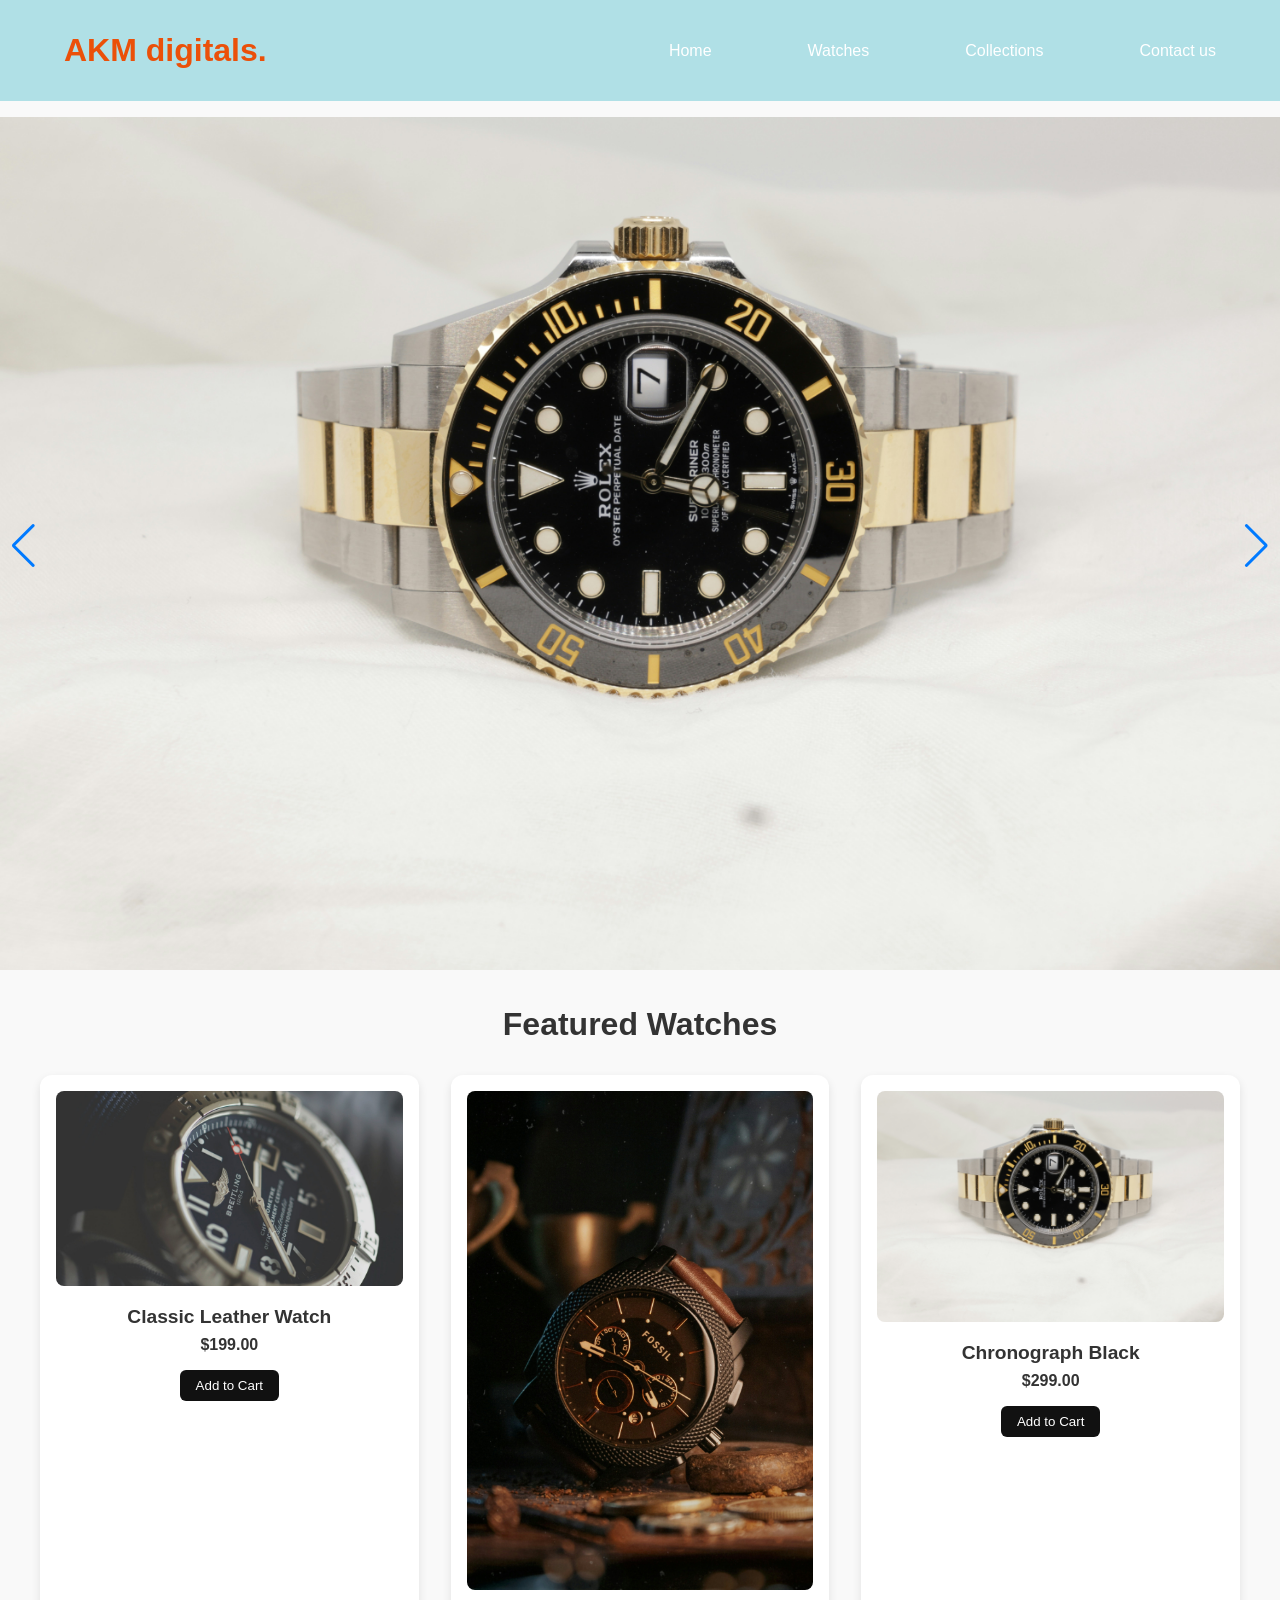
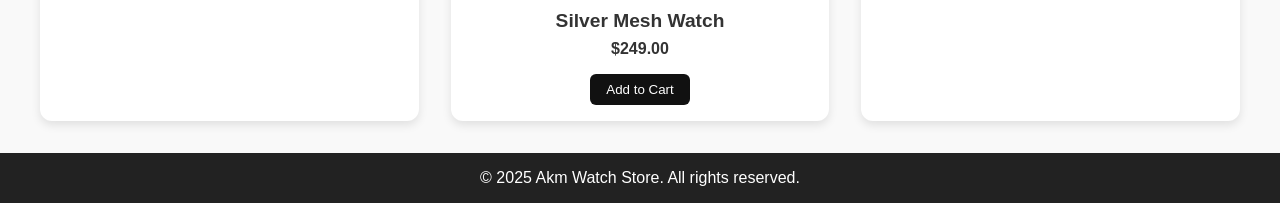
<file: index.html>
<!DOCTYPE html>
<html lang="en">
<head>
  <meta charset="UTF-8" />
  <meta name="viewport" content="width=device-width, initial-scale=1.0" />
  <title>Watch Store</title>
  <link rel="stylesheet" href="style5.css" />
  <link rel="stylesheet" href="https://cdn.jsdelivr.net/npm/swiper/swiper-bundle.min.css" />
</head>
<body>

  <!-- Header -->
  <header class="header">
    <h1 class="logo"><a href="index5.html">AKM digitals<span>.</span></a></h1>
    <nav>
      <ul>
        <li><a href="#">Home</a></li>
        <li><a href="#">Watches</a></li>
        <li><a href="#">Collections</a></li>
        <li><a href="#">Contact us</a></li>
      </ul>
    </nav>
  </header>

  <!-- Hero Slider -->
  <section class="hero">
    <div class="swiper hero-slider">
      <div class="swiper-wrapper">
        <div class="swiper-slide"><img src="daniel-hay-O703kpzIsQI-unsplash.jpg" alt="Watch 1"></div>
        <div class="swiper-slide"><img src="frank-park-nXruwpNrOzQ-unsplash.jpg" alt="Watch 2"></div>
        <div class="swiper-slide"><img src="john-torcasio-TJrkkhdB39E-unsplash.jpg" alt="Watch 3"></div>
      </div>
      <div class="swiper-pagination"></div>
      <div class="swiper-button-next"></div>
      <div class="swiper-button-prev"></div>
    </div>
  </section>

  <!-- Products -->
  <section class="products">
    <h2>Featured Watches</h2>
    <div class="product-grid">
      <div class="product-card">
        <img src="frank-park-nXruwpNrOzQ-unsplash.jpg" alt="Watch 1">
        <h3>Classic Leather Watch</h3>
        <p>$199.00</p>
        <button>Add to Cart</button>
      </div>
      <div class="product-card">
        <img src="shreesha-bhat-lz6z9GZu8hk-unsplash.jpg" alt="Watch 2">
        <h3>Silver Mesh Watch</h3>
        <p>$249.00</p>
        <button>Add to Cart</button>
      </div>
      <div class="product-card">
        <img src="daniel-hay-O703kpzIsQI-unsplash.jpg" alt="Watch 3">
        <h3>Chronograph Black</h3>
        <p>$299.00</p>
        <button>Add to Cart</button>
      </div>
    </div>
  </section>

  <!-- Footer -->
  <footer class="footer">
    <p>&copy; 2025 Akm Watch Store. All rights reserved.</p>
  </footer>

  <script src="https://cdn.jsdelivr.net/npm/swiper/swiper-bundle.min.js"></script>
  <script src="script.js"></script>
</body>
</html>
</file>
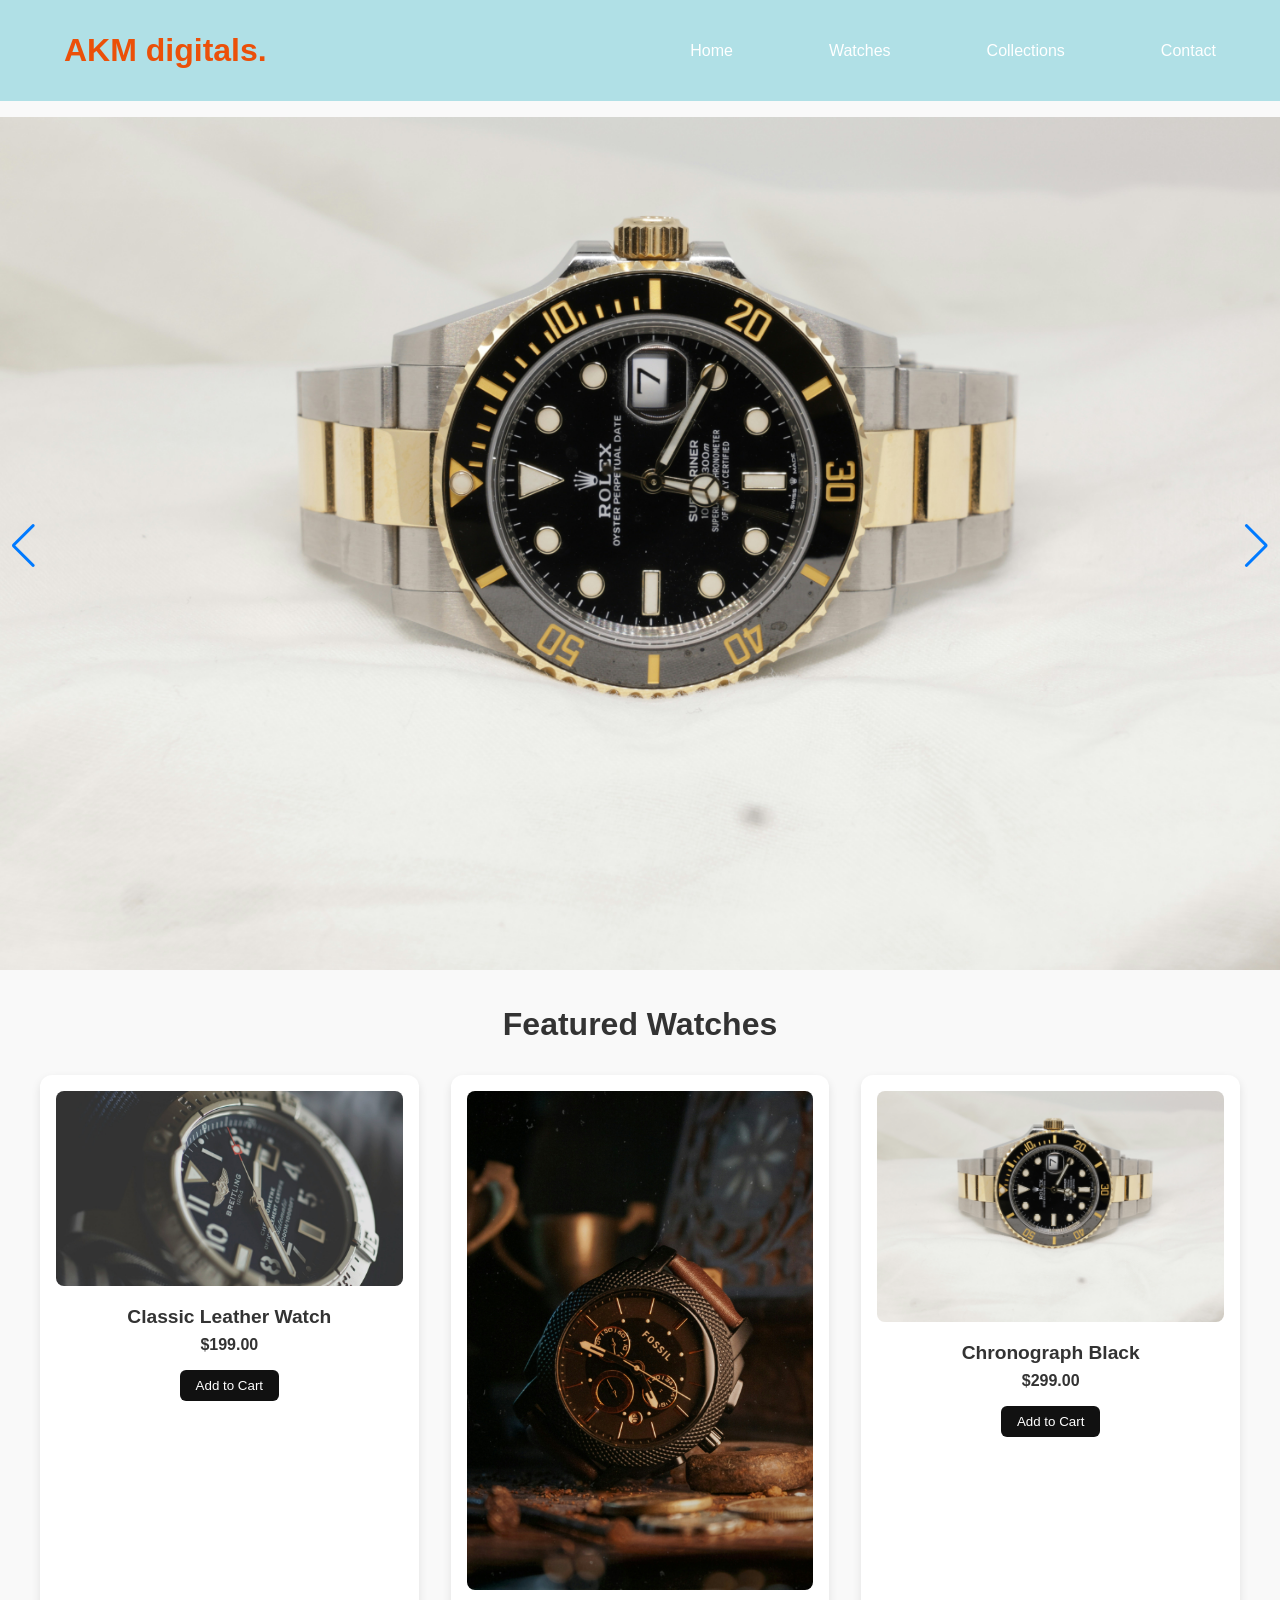
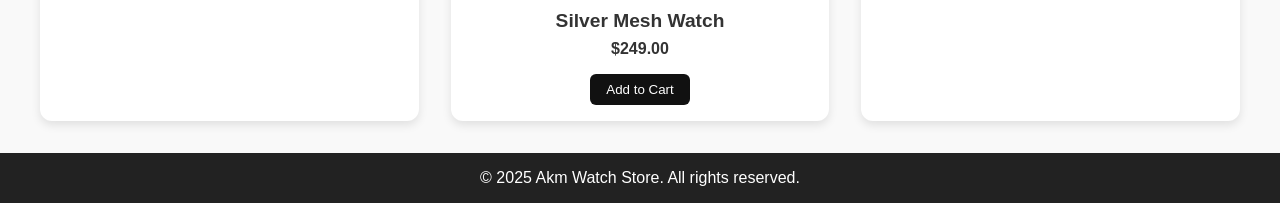
<file: index5.html>
<!DOCTYPE html>
<html lang="en">
<head>
  <meta charset="UTF-8" />
  <meta name="viewport" content="width=device-width, initial-scale=1.0" />
  <title>Watch Store</title>
  <link rel="stylesheet" href="style5.css" />
  <link rel="stylesheet" href="https://cdn.jsdelivr.net/npm/swiper/swiper-bundle.min.css" />
</head>
<body>

  <!-- Header -->
  <header class="header">
    <h1 class="logo"><a href="index5.html">AKM digitals<span>.</span></a></h1>
    <nav>
      <ul>
        <li><a href="#">Home</a></li>
        <li><a href="#">Watches</a></li>
        <li><a href="#">Collections</a></li>
        <li><a href="#">Contact</a></li>
      </ul>
    </nav>
  </header>

  <!-- Hero Slider -->
  <section class="hero">
    <div class="swiper hero-slider">
      <div class="swiper-wrapper">
        <div class="swiper-slide"><img src="daniel-hay-O703kpzIsQI-unsplash.jpg" alt="Watch 1"></div>
        <div class="swiper-slide"><img src="frank-park-nXruwpNrOzQ-unsplash.jpg" alt="Watch 2"></div>
        <div class="swiper-slide"><img src="john-torcasio-TJrkkhdB39E-unsplash.jpg" alt="Watch 3"></div>
      </div>
      <div class="swiper-pagination"></div>
      <div class="swiper-button-next"></div>
      <div class="swiper-button-prev"></div>
    </div>
  </section>

  <!-- Products -->
  <section class="products">
    <h2>Featured Watches</h2>
    <div class="product-grid">
      <div class="product-card">
        <img src="frank-park-nXruwpNrOzQ-unsplash.jpg" alt="Watch 1">
        <h3>Classic Leather Watch</h3>
        <p>$199.00</p>
        <button>Add to Cart</button>
      </div>
      <div class="product-card">
        <img src="shreesha-bhat-lz6z9GZu8hk-unsplash.jpg" alt="Watch 2">
        <h3>Silver Mesh Watch</h3>
        <p>$249.00</p>
        <button>Add to Cart</button>
      </div>
      <div class="product-card">
        <img src="daniel-hay-O703kpzIsQI-unsplash.jpg" alt="Watch 3">
        <h3>Chronograph Black</h3>
        <p>$299.00</p>
        <button>Add to Cart</button>
      </div>
    </div>
  </section>

  <!-- Footer -->
  <footer class="footer">
    <p>&copy; 2025 Akm Watch Store. All rights reserved.</p>
  </footer>

  <script src="https://cdn.jsdelivr.net/npm/swiper/swiper-bundle.min.js"></script>
  <script src="script.js"></script>
</body>
</html>
</file>
<file: style5.css>
* {
  margin: 0;
  padding: 0;
  box-sizing: border-box;
}

body {
  font-family: 'Segoe UI', sans-serif;
  background: #f9f9f9;
  color: #333;
}

.header {
  background-color: powderblue;
  color: #fff;
  padding: 2rem 4rem;
  display: flex;
  justify-content: space-between;
  align-items: center;
}
.header h1 a {
    /* background-color: gold; */
    color: rgb(235, 80, 9);
}

.header h1 a {
    text-decoration: none;
}
.header h1 a:hover {
    color: white    ;
}
.header nav ul {
  list-style: none;
  display: flex;
  gap: 6rem;
  /* justify-content: space-between; */
  margin: 0 auto
  max-width: 1200px;
  /* width: 75%; */
}

.header nav a {
  color: #fff;
  text-decoration: none;
  transition: color 0.2s;
}

.header nav a:hover {
  color: rgb(235, 80, 9);
}

.hero {
  margin-top: 1rem;
}

.hero img {
  width: 100%;
  height: 600px;
  object-fit: cover;
  height: 100%;
  /* max-width: 100%; */
  /* transform: scale(1); */
}

.products {
  padding: 2rem;
  text-align: center;
}

.products h2 {
  margin-bottom: 2rem;
  font-size: 2rem;
}

.product-grid {
  display: grid;
  grid-template-columns: repeat(auto-fit, minmax(280px, 1fr));
  gap: 2rem;
  max-width: 1200px;
  margin: 0 auto;
  /* height: 250px; */
}

.product-card {
  background: #fff;
  padding: 1rem;
  border-radius: 12px;
  box-shadow: 0 4px 10px rgba(0,0,0,0.1);
  transition: transform 0.3s;
  /* height: 250px; */
  /* object-fit: cover;  */
}

.product-card:hover {
  transform: translateY(-5px);
}

.product-card img {
  width: 100%;
  height: auto;
  border-radius: 8px;
}

.product-card h3 {
  margin: 1rem 0 0.5rem;
  font-size: 1.2rem;
}

.product-card p {
  font-weight: bold;
  margin-bottom: 1rem;
}

.product-card button {
  padding: 0.5rem 1rem;
  background-color: #111;
  color: #fff;
  border: none;
  border-radius: 6px;
  cursor: pointer;
  transition: background 0.2s;
}

.product-card button:hover {
  background-color: #f0c040;
  color: #111;
}

.footer {
  text-align: center;
  padding: 1rem;
  background-color: #222;
  color: #fff;
}
</file>
